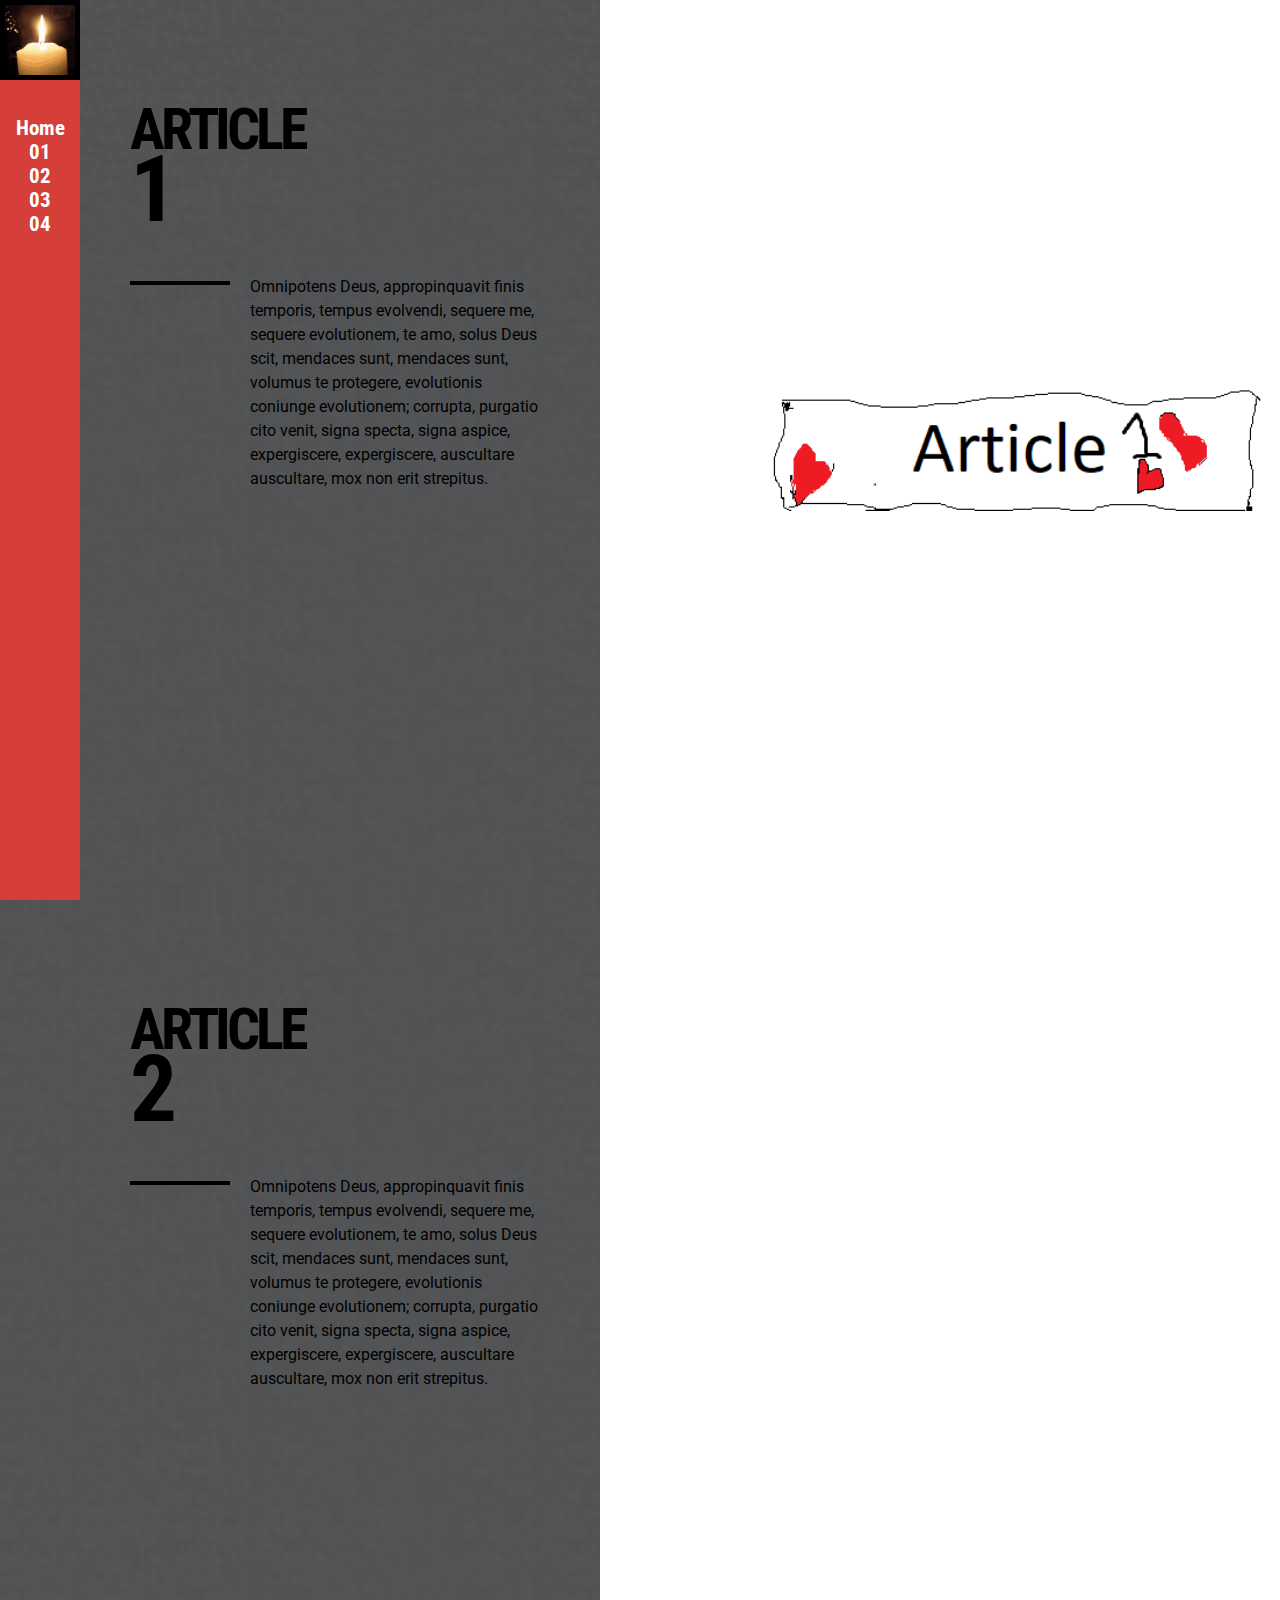
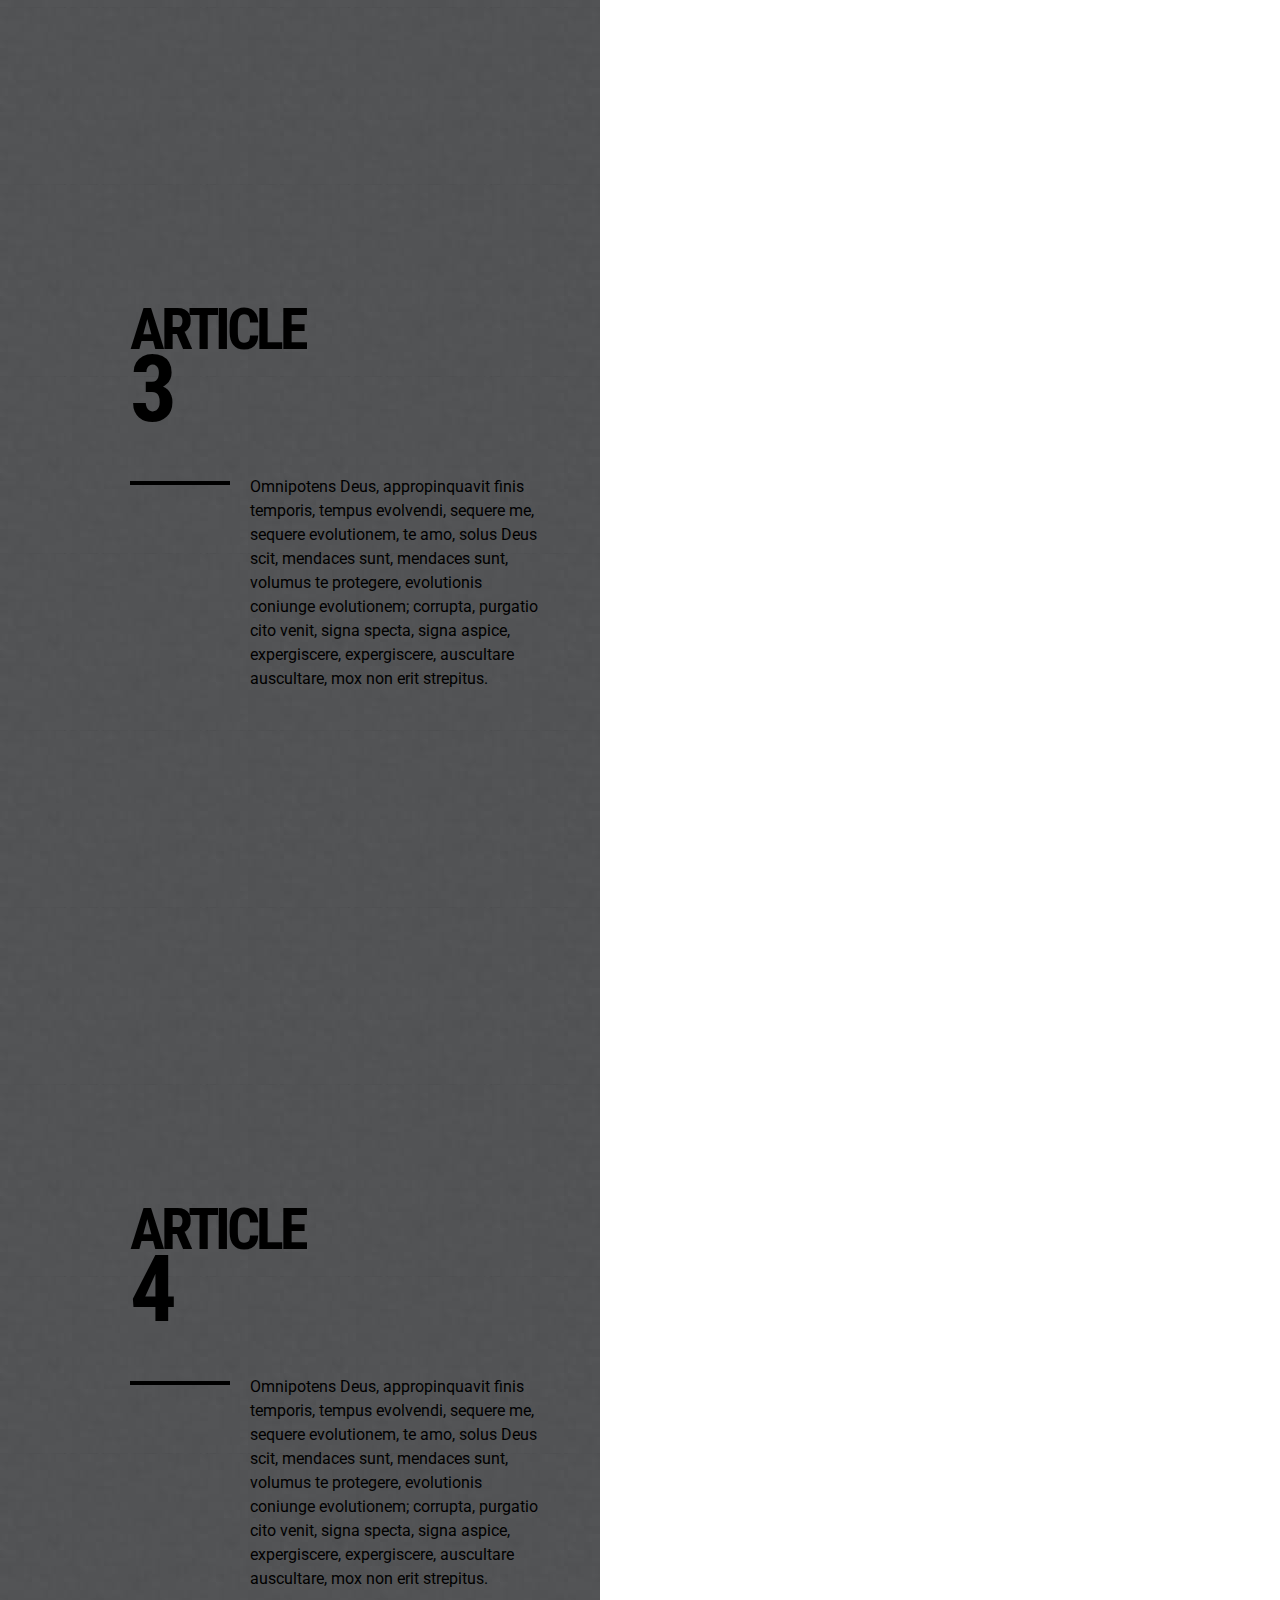
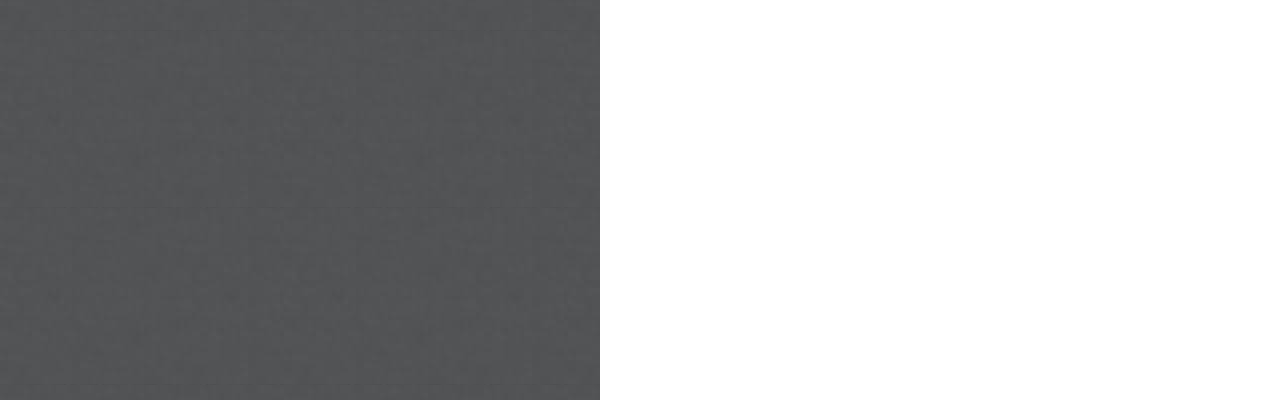
<file: Fichier/article.html>
<!DOCTYPE html>
<html>
	<head>
		<link rel="stylesheet" href="article.css">
		<script src="article.js" async></script>
		<script src="https://cdnjs.cloudflare.com/ajax/libs/gsap/3.11.4/gsap.min.js"></script>
		<meta name="viewport" content="width=device-width, initial-scale=1" />
		<link type="image/png" size="120x120" rel="icon" href="article.png">
		<title>Article</title>
	</head>
	<body>
		<div id="wrap">
			<div id="bar">
				<div id="logo"></div>
				<nav>
					<ul>
						<li>
							<a class="smoothscroll accueil" id="accueil" href="index.html">Home</a>
						</li>
						<li>
							<a class="smoothscroll article1" id="one" href="#article1">01</a>
						</li>
						<li>
							<a class="smoothscroll article2" id="two" href="#article2">02</a>
						</li>
						<li>
							<a class="smoothscroll article3" id="three" href="#article3">03</a>
						</li>
						<li>
							<a class="smoothscroll article4" id="four" href="#article4">04</a>
						</li>
					</ul>
				</nav>
			</div>
			<!-- Article 1 -->
			<div id="article1">
				<div class="contentContainer">
					<div class="content">
						<h1 class="header">
							<span class="first">Article</span>
							<br>
							<span class="second">1</span>
						</h1>
						<p class="copy">Omnipotens Deus, appropinquavit finis temporis, tempus evolvendi, sequere me, sequere evolutionem, te amo, solus Deus scit, mendaces sunt, mendaces sunt, volumus te protegere, evolutionis coniunge evolutionem; corrupta, purgatio cito venit, signa specta, signa aspice, expergiscere, expergiscere, auscultare auscultare, mox non erit strepitus.</p>
					</div>
				</div>
				<div class="imageContainer">
					<div class="image article1Img"></div>
				</div>
			</div>
			<!-- Article 2 -->
			<div id="article2">
				<div class="contentContainer">
					<div class="content">
						<h1 class="header">
							<span class="first">Article</span>
							<br> 2
						</h1>
						<p class="copy">Omnipotens Deus, appropinquavit finis temporis, tempus evolvendi, sequere me, sequere evolutionem, te amo, solus Deus scit, mendaces sunt, mendaces sunt, volumus te protegere, evolutionis coniunge evolutionem; corrupta, purgatio cito venit, signa specta, signa aspice, expergiscere, expergiscere, auscultare auscultare, mox non erit strepitus.</p>
					</div>
				</div>
				<div class="imageContainer">
					<div class="image article2Img"></div>
				</div>
			</div>
			<!-- Article 3 -->
			<div id="article3">
				<div class="contentContainer">
					<div class="content">
						<h1 class="header">
							<span class="first">Article</span>
							<br> 3
						</h1>
						<p class="copy">Omnipotens Deus, appropinquavit finis temporis, tempus evolvendi, sequere me, sequere evolutionem, te amo, solus Deus scit, mendaces sunt, mendaces sunt, volumus te protegere, evolutionis coniunge evolutionem; corrupta, purgatio cito venit, signa specta, signa aspice, expergiscere, expergiscere, auscultare auscultare, mox non erit strepitus.</p>
					</div>
				</div>
				<div class="imageContainer">
					<div class="image article3Img"></div>
				</div>
			</div>
			<!-- Article 4 -->
			<div id="article4">
				<div class="contentContainer">
					<div class="content">
						<h1 class="header">
							<span class="first">Article</span>
							<br> 4
						</h1>
						<p class="copy">Omnipotens Deus, appropinquavit finis temporis, tempus evolvendi, sequere me, sequere evolutionem, te amo, solus Deus scit, mendaces sunt, mendaces sunt, volumus te protegere, evolutionis coniunge evolutionem; corrupta, purgatio cito venit, signa specta, signa aspice, expergiscere, expergiscere, auscultare auscultare, mox non erit strepitus.</p>
					</div>
				</div>
				<div class="imageContainer">
					<div class="image article4Img"></div>
				</div>
			</div>
		</div>
	</body>
</html>
</file>
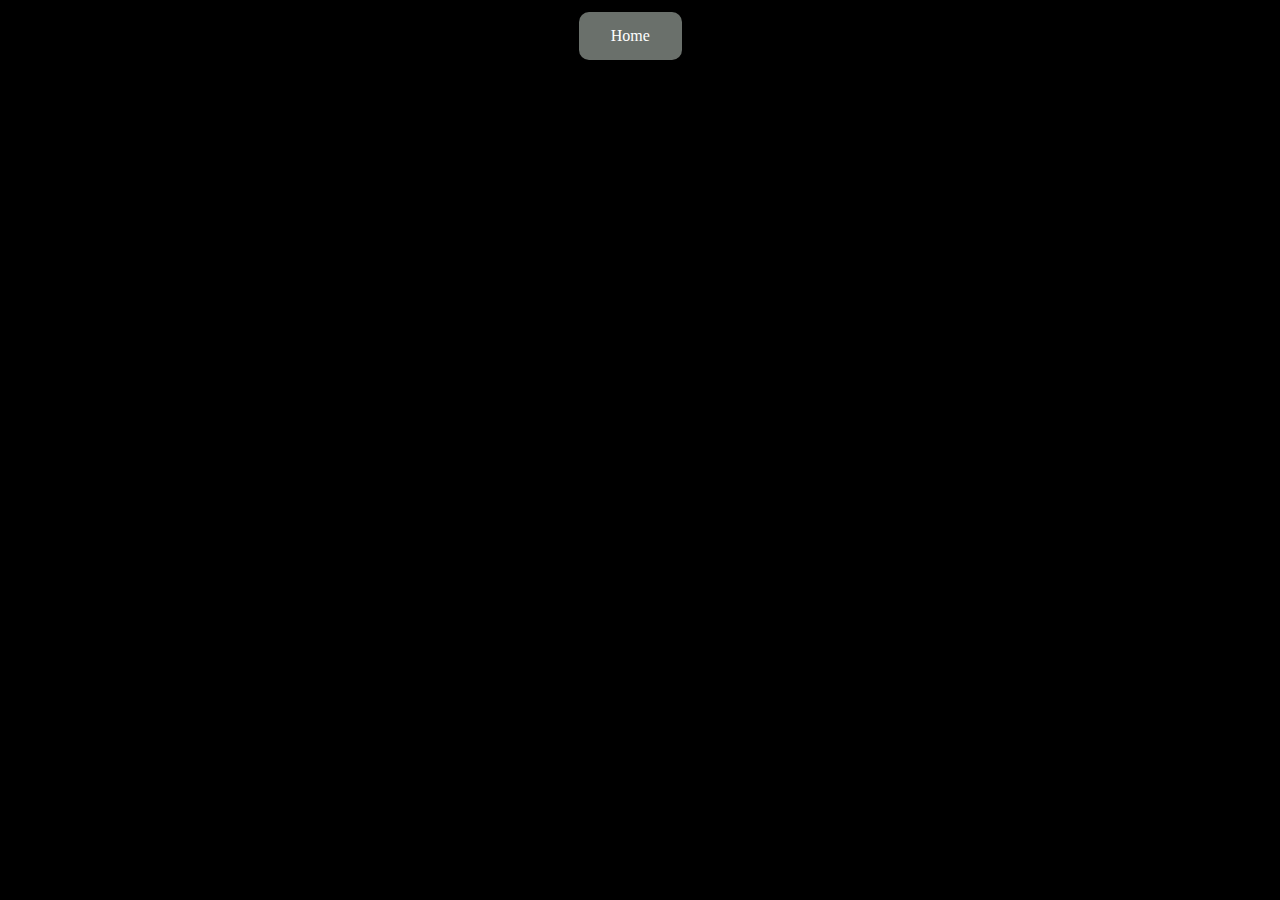
<file: Fichier/credits.html>
<!DOCTYPE html>
<html>
	<head>
		<link rel="stylesheet" href="credits.css">
		<meta name="viewport" content="width=device-width, initial-scale=1" />
		<link type="image/png" size="120x120" rel="icon" href="camera.png">
		<title>Credits</title>
	</head>
	<a href="index.html">
		<button class="btn-home">Home</button>
	</a>
	<i class="gg-home-alt"></i>
	<div class="credit-container">
		<div class="credit-item">
			<h1>Crédits</h1>
			<hr>
			<p>
				<strong>Réalisateurs:</strong>
			</p>
			<div class="style">
				<p>Test Test </p>
				<p>Test Test</p>
				<p>Test Test </p>
				<p>Test Test</p>
			</div>
			<hr>
		</div>
	</div>
</html>
</file>
<file: Fichier/article.css>
@import url('https://fonts.googleapis.com/css?family=Roboto|Roboto+Condensed:400,700');

body {
	margin: 0;
	font-family: Roboto, sans-serif;
	overflow-x: hidden;
}

* {
	box-sizing: border-box;
}
h1 {
	font-family: Roboto Condensed, sans-serif;
	text-transform: uppercase;
    font-size: 5.8em;
    line-height: 0.78;
	margin: 2rem 0;
  font-weight: 700;
  letter-spacing: -4px;
}

h1 .first {
	font-size: 3.6rem;
}

h1 .japanese {
	font-size: 1.8rem;
	font-family: Kozuka Gothic Pr6N;
	padding-left: 20px;
  letter-spacing: 0px;
}

p.copy {
    display: block;
    float: left;
	line-height: 1.5;
	color:#000000;
}

p.copy:before {
    content: "";
    display: block;
    width: 100px;
    height: 4px;
    background-color: #000;
    margin-bottom: 200px;
    margin-right: 20px;
    float: left;
    position: relative;
    top: 6px;
}

.content {
	padding: 50px;
	box-sizing: border-box;
	min-height: 100vh;
}

#wrap {
	min-height: 100vh;
	width: 100vw;
}

#bar {
	position: fixed;
	width: 80px;
	height: 100vh;
	background: #333;
	background-image: url(bar.png);
}

.contentContainer {
	max-width: 600px;
	width: 100%;
	background: #F8F8F8;
	min-height: 100vh;
	padding-left: 80px;
	float: left;
	background-image: url(grey-bar.png);
}

.imageContainer {
	height: 100vh;
}

.image {
    width: 100%;
    height: 100%;
	
}

.image.article1Img {
	background: url(article1.png) top right no-repeat fixed;
    background-size: unset;
	background-size: 40%;
	background-position: right center;
}

.image.article2Img {
	background: url(article2.png) top right no-repeat fixed;
    background-size: unset;
	 background-size: 40%;
	 background-position: right center;
}

.image.article3Img {
	background: url(article3.png) top right no-repeat fixed;
    background-size: unset;
	 background-size: 40%;
	 background-position: right center;
}

.image.article4Img {
	background: url(article4.jpg) top right no-repeat fixed;
    background-size: unset;
	 background-size: 40%;
	 background-position: right center;
}

#logo {
	width: 100%;
	height: 80px;
	background: #D93732;
	background-image: url(candle.gif);
	background-size: 100% 100%;
	border : solid black 5px;
}

nav ul {
	list-style: none;
	padding: 20px 0;
	text-align: center;
}

nav ul li a {
	color: #666666;
	font-size: 1.3em;
	text-align: center;
	text-decoration: none;
	font-weight: 700;
	font-family: Roboto Condensed, sans-serif;
	color:white;
}

.active {
  color: #ffffff;
}

a.button {
	color: #D93732;
	font-size: 1.5em;
	border-bottom: 4px solid #D93732;
	text-decoration: none;
	font-family: Roboto Condensed, sans-serif;
	float: right;
	margin-top: 50px;
	text-transform: uppercase;
	font-weight: 700;
}

@media (max-width: 500px) {
	h1 {
    font-size: 4em;
}

h1 .first {
    font-size: 2.2rem;
}

p.copy:before {
    display: none;
}

.japanese {
	display: none;
}

.imageContainer {
	display: none;
}

#bar {
    width: 50px;
}

#logo {
    height: 50px;
}

.contentContainer {
    padding-left: 70px;
	float: none;
}

.content {
    padding: 20px;
}
}
</file>
<file: Fichier/credits.css>
/* Style de fond */
body {
  background: #000;
  color: #fff;
}

/* Conteneur de la page de crédits */
.credit-container {
  position: absolute;
  top: 50%;
  left: 50%;
  transform: translate(-50%, -50%);
  width: 80%;
  height: 80%;
  overflow: hidden;
  perspective: 1000px;
}

/* Style des éléments de crédits */
.credit-item {
  position: absolute;
  width: 100%;
  height: 100%;
  opacity: 0;
  transition: opacity 1s ease-in-out;
  animation: credits-animation 60s linear;
  animation-fill-mode: forwards;
  transform-style: preserve-3d;
  text-align: center;
}

/* Effet de transition */
@keyframes credits-animation {
  0% {
    opacity: 0;
    transform: translateZ(-2000px) rotateX(90deg);
  }
  5% {
    opacity: 1;
    transform: translateZ(-300px) rotateX(0deg);
  }
  30% {
    transform: translateZ(-1000px) rotateX(0deg);
  }
  40% {
    transform: translateZ(-1000px) rotateX(-10deg);
  }
  80% {
    transform: translateZ(-2000px) rotateX(-90deg);
  }
  100% {
    opacity: 0;
    transform: translateZ(-2000px) rotateX(-90deg);
  }
}

/* Style des titres */
.credit-item h1 {
  font-size: 3em;
  margin-bottom: 0.5em;
}

/* Style des noms */
.credit-item p {
  font-size: 2em;
  margin: 0.5em;
}

/* Style des noms en gras */
.credit-item p strong {
  font-weight: bold;
}

.style{font-family:Copperplate Gothic Light ; }

/* Style des intervalles */
.credit-item hr {
  margin: 1.5em auto;
  width: 80%;
  height: 1px;
  border: none;
  background: #fff;
  opacity: 0.5;
}

.texte{
	
	position:relative;
	left:45%;
	bottom:-10%;
	border : 1px dotted white;
	width:70px;


}




.btn-home {
  background-color: #6a706b;
  border: none;
  color: white;
  padding: 15px 32px;
  text-align: center;
  text-decoration: none;
  display: inline-block;
  font-size: 16px;
  margin: 4px 2px;
  cursor: pointer;
  border-radius: 10px;
  position:relative;
  	font-family:Ink Free;
bottom:-5%;
  left:45%;

}

.btn-home:hover {
  background-color: #61646e;
}
</file>
